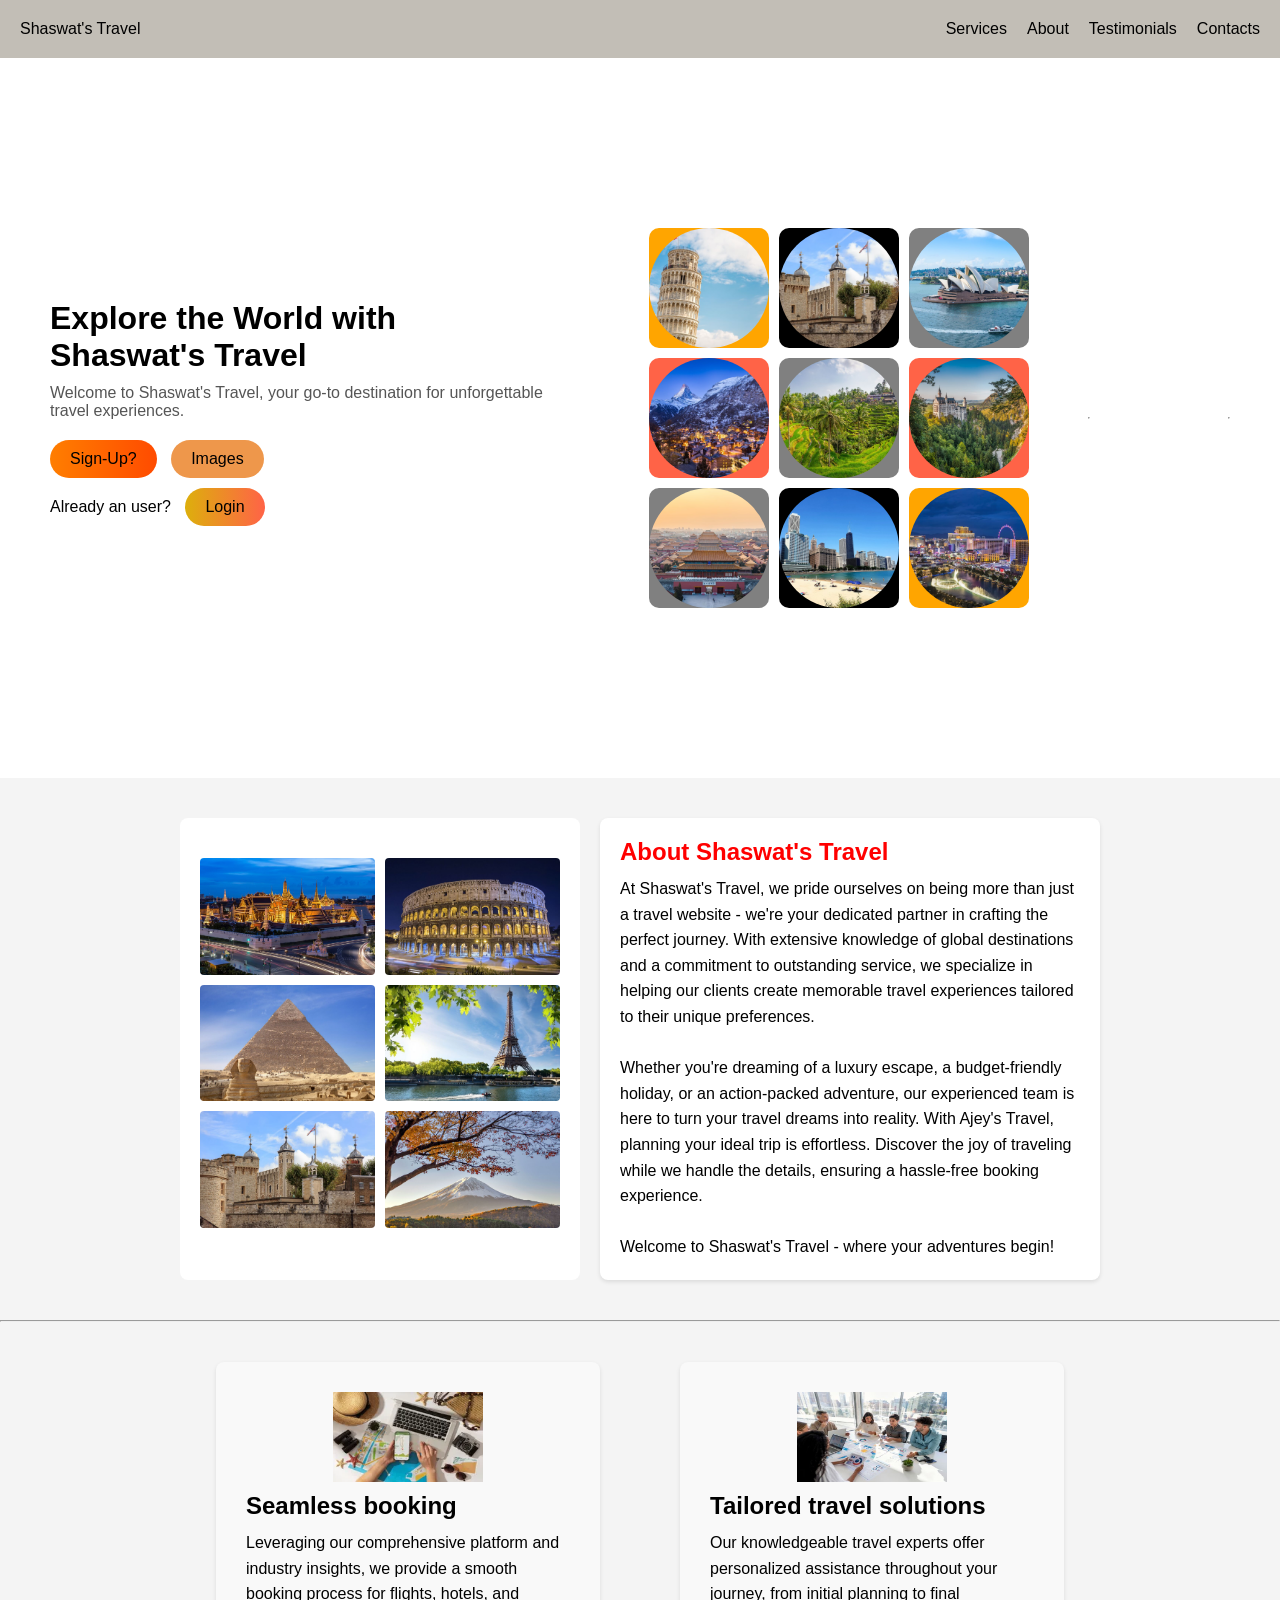
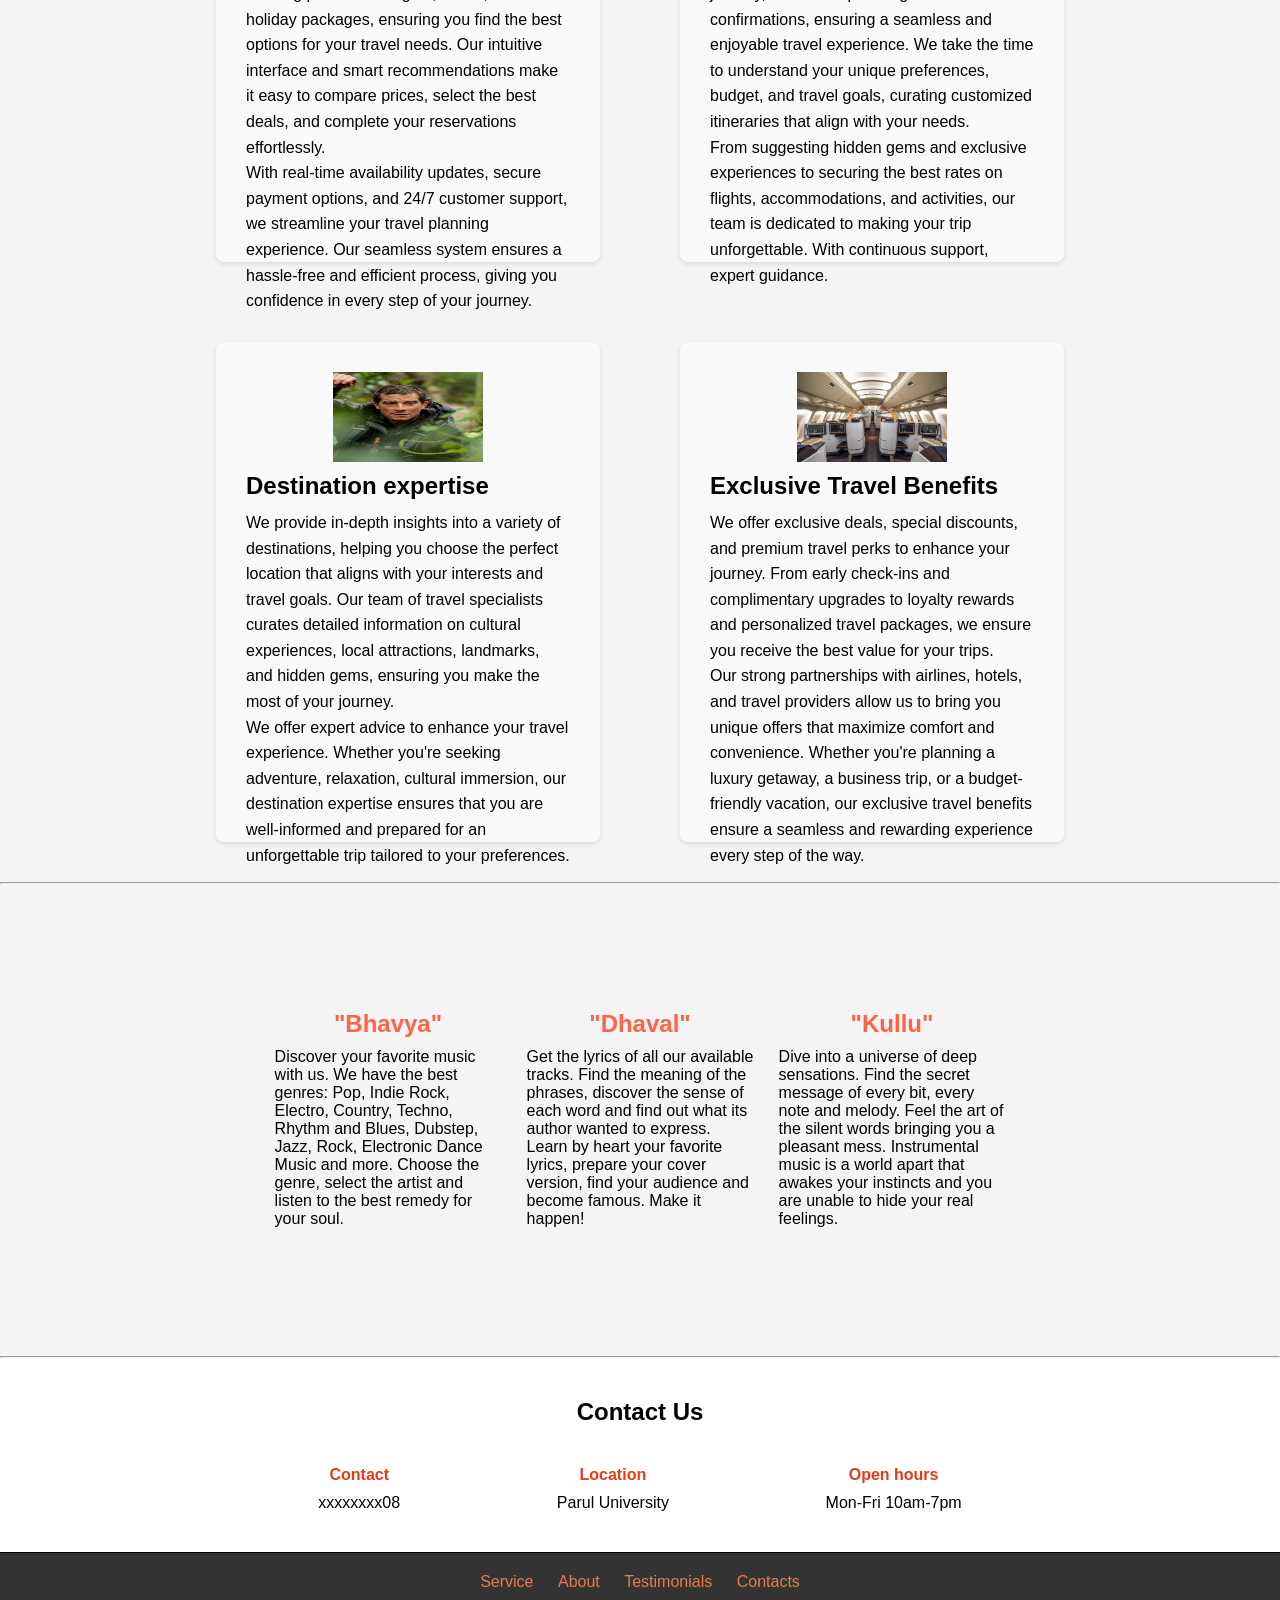
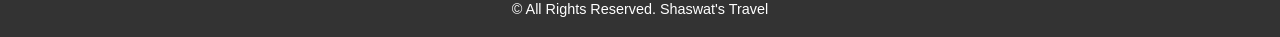
<file: index.html>
<!DOCTYPE html>
<html lang="en">
<head>
    <meta charset="UTF-8">
    <meta name="viewport" content="width=device-width, initial-scale=1.0">
    <title>Shaswat's Travel</title>
    <link href="style1.css" rel="stylesheet">

</head>
<body>
<header class="header">
<div class="logo">Shaswat's Travel</div>
<nav class="nav-links">
    <a href="#services-section">Services</a>
    <a href="#abt">About</a>
    <a href="#testimonial-section">Testimonials</a>
    <a href="#contact-section">Contacts</a>
</nav>
</header>
 <section class="hero-section">
    <div class="hero-text">
        <h1>Explore the World with Shaswat's Travel</h1>
        <p>Welcome to Shaswat's Travel, your go-to destination for unforgettable travel experiences.</p>
         <div class="buttons">
            <a href="signup.html">
            <button class="btn-orange">Sign-Up?</button></a>
            <a href="images.html"><button class="btn-light">Images</button></a>
            <br>Already an user? 
            <a href="login.html"><button class="btn-tomato">Login</button></a> 
        </div>
       </div>
      <div class="hero-image">
        <div class="box" style="background: orange;" ><img src="italy.jpg" alt="Image 1"></div>
        <div class="box" style="background: black;"><img src="london.jpg" alt="Image 2"></div>
        <div class="box" style="background: gray;"><img src="sydney.jpg" alt="Image 3"></div>
        <div class="box" style="background: tomato;"><img src="Switzerland.jpg" alt="Image 4"></div>
        <div class="box" style="background: gray;"><img src="bali.jpg" alt="Image 5"></div>
        <div class="box" style="background: tomato;"><img src="bavaria.jpg" alt="Image 6"></div>
        <div class="box" style="background: gray;"><img src="china.jpg" alt="Image 7"></div>
        <div class="box" style="background: black;"><img src="chicago.jpg" alt="Image 8"></div>
        <div class="box" style="background: orange;"><img src="nevada.jpg" alt="Image 9"></div>
      </div>
      <hr>
      <br>
      <br>
      <hr>  
      </section>
<!--about us-->
    <section id="abt">
    <div class="container">
        <div class="left-panel">
        <div class="image-grid">
            <img src="thailand.jpg" alt="Travel Image 1">
            <img src="rome.jpg" alt="Travel Image 2">
            <img src="giza egypt.jpg" alt="Travel Image 3">
            <img src="france.jpg" alt="Travel Image 4">
            <img src="london.jpg" alt="Travel Image 4">
            <img src="japan.jpg" alt="Travel Image 4">
            </div>
        </div>
   
        
        <div class="right-panel">
            <h2>About Shaswat's Travel</h2>
            <p>At Shaswat's Travel, we pride ourselves on being more than just a travel website - we're your dedicated partner in crafting the perfect journey. With extensive knowledge of global destinations and a commitment to outstanding service, we specialize in helping our clients create memorable travel experiences tailored to their unique preferences.
                <br><br>
                Whether you're dreaming of a luxury escape, a budget-friendly holiday, or an action-packed adventure, our experienced team is here to turn your travel dreams into reality. With Ajey's Travel, planning your ideal trip is effortless. Discover the joy of traveling while we handle the details, ensuring a hassle-free booking experience.
                <br><br>
                Welcome to Shaswat's Travel - where your adventures begin!</p>
        </div>
    </div>
</section>
    
    <hr>
    <section class="services-section" id="services-section">
        <div class="services-container">
            <div class="service-box">
                <img src="seamless booking.webp" alt="Seamless Booking">
                <h2>Seamless booking</h2>
                <p>Leveraging our comprehensive platform and industry insights, we provide a smooth booking process for flights, hotels, and holiday packages, ensuring you find the best options for your travel needs. Our intuitive interface and smart recommendations make it easy to compare prices, select the best deals, and complete your reservations effortlessly. <br>With real-time availability updates, secure payment options, and 24/7 customer support, we streamline your travel planning experience. Our seamless system ensures a hassle-free and efficient process, giving you confidence in every step of your journey.</p>
            </div>
            <div class="service-box">
                <img src="Tailored travel solutions.jpg" alt="Tailored Travel Solutions">
                <h2>Tailored travel solutions</h2>
                <p>Our knowledgeable travel experts offer personalized assistance throughout your journey, from initial planning to final confirmations, ensuring a seamless and enjoyable travel experience. We take the time to understand your unique preferences, budget, and travel goals, curating customized itineraries that align with your needs. <br>From suggesting hidden gems and exclusive experiences to securing the best rates on flights, accommodations, and activities, our team is dedicated to making your trip unforgettable. With continuous support, expert guidance.</p>
            </div>
            <div class="service-box">
                <img src="beargrylls.webp" alt="Destination Expertise">
                <h2>Destination expertise</h2>
                <p>We provide in-depth insights into a variety of destinations, helping you choose the perfect location that aligns with your interests and travel goals. Our team of travel specialists curates detailed information on cultural experiences, local attractions, landmarks, and hidden gems, ensuring you make the most of your journey. <br>We offer expert advice to enhance your travel experience. Whether you're seeking adventure, relaxation, cultural immersion, our destination expertise ensures that you are well-informed and prepared for an unforgettable trip tailored to your preferences.</p>
            </div>
            <div class="service-box">
                <img src="Exclusive Travel Benefits.webp" alt="Seamless Booking">
                <h2>Exclusive Travel Benefits</h2>
                <p>We offer exclusive deals, special discounts, and premium travel perks to enhance your journey. From early check-ins and complimentary upgrades to loyalty rewards and personalized travel packages, we ensure you receive the best value for your trips. <br>Our strong partnerships with airlines, hotels, and travel providers allow us to bring you unique offers that maximize comfort and convenience. Whether you're planning a luxury getaway, a business trip, or a budget-friendly vacation, our exclusive travel benefits ensure a seamless and rewarding experience every step of the way.</p>
            </div>
        </div>
    </section>
    <hr>
    <br>
    <br>

    <!--4rth testemonial-->
    <section class="testimonial-section" id="testimonial-section">
    <div class="testimonial-container">
        <div class="testimonial">
            <h2 class="title">"Bhavya"</h2>
            <p class="description">Discover your favorite music with us. We have the best genres: Pop, Indie Rock, Electro, Country, Techno, Rhythm and Blues, Dubstep, Jazz, Rock, Electronic Dance Music and more. Choose the genre, select the artist and listen to the best remedy for your soul.</p> 
        </div>
        <div class="testimonial">
        <h2 class="title">"Dhaval"</h2>
        <p class="description">Get the lyrics of all our available tracks. Find the meaning of the phrases, discover the sense of each word and find out what its author wanted to express. Learn by heart your favorite lyrics, prepare your cover version, find your audience and become famous. Make it happen!</p>
        </div>
        
        <div class="testimonial"><h2 class="title">"Kullu"</h2>
        <p class="description">Dive into a universe of deep sensations. Find the secret message of every bit, every note and melody. Feel the art of the silent words bringing you a pleasant mess. Instrumental music is a world apart that awakes your instincts and you are unable to hide your real feelings.</p>
        </div>
    </div>
    </section>
    <br>
    <br>
    <hr>
  
    <!--contact us and footer section-->
    <section class="contact-section" id="contact-section">
        <div class="contact-container"><h2>Contact Us</h2>
            <div class="contact-grid">
                <div class="contact-item">
                    <div class="contact-label">Contact</div>
                    <div class="contact-text">xxxxxxxx08</div>
                </div>
                <div class="contact-item">
                    <div class="contact-label">Location</div>
                    <div class="contact-text">Parul University</div>
                </div>
                <div class="contact-item">
                    <div class="contact-label">Open hours</div>
                    <div class="contact-text">Mon-Fri 10am-7pm</div>
                </div>
            </div>
        </div>
    </section>

    <footer>
        <div class="footer-links">
            <a href="#services-section">Service</a>
            <a href="#abt">About</a>
            <a href="#testimonial-section">Testimonials</a>
            <a href="#contact-section">Contacts</a>
        </div>
        <div class="copyright">&copy; All Rights Reserved. Shaswat's Travel</div>
    </footer>
</body>
</html>
</file>
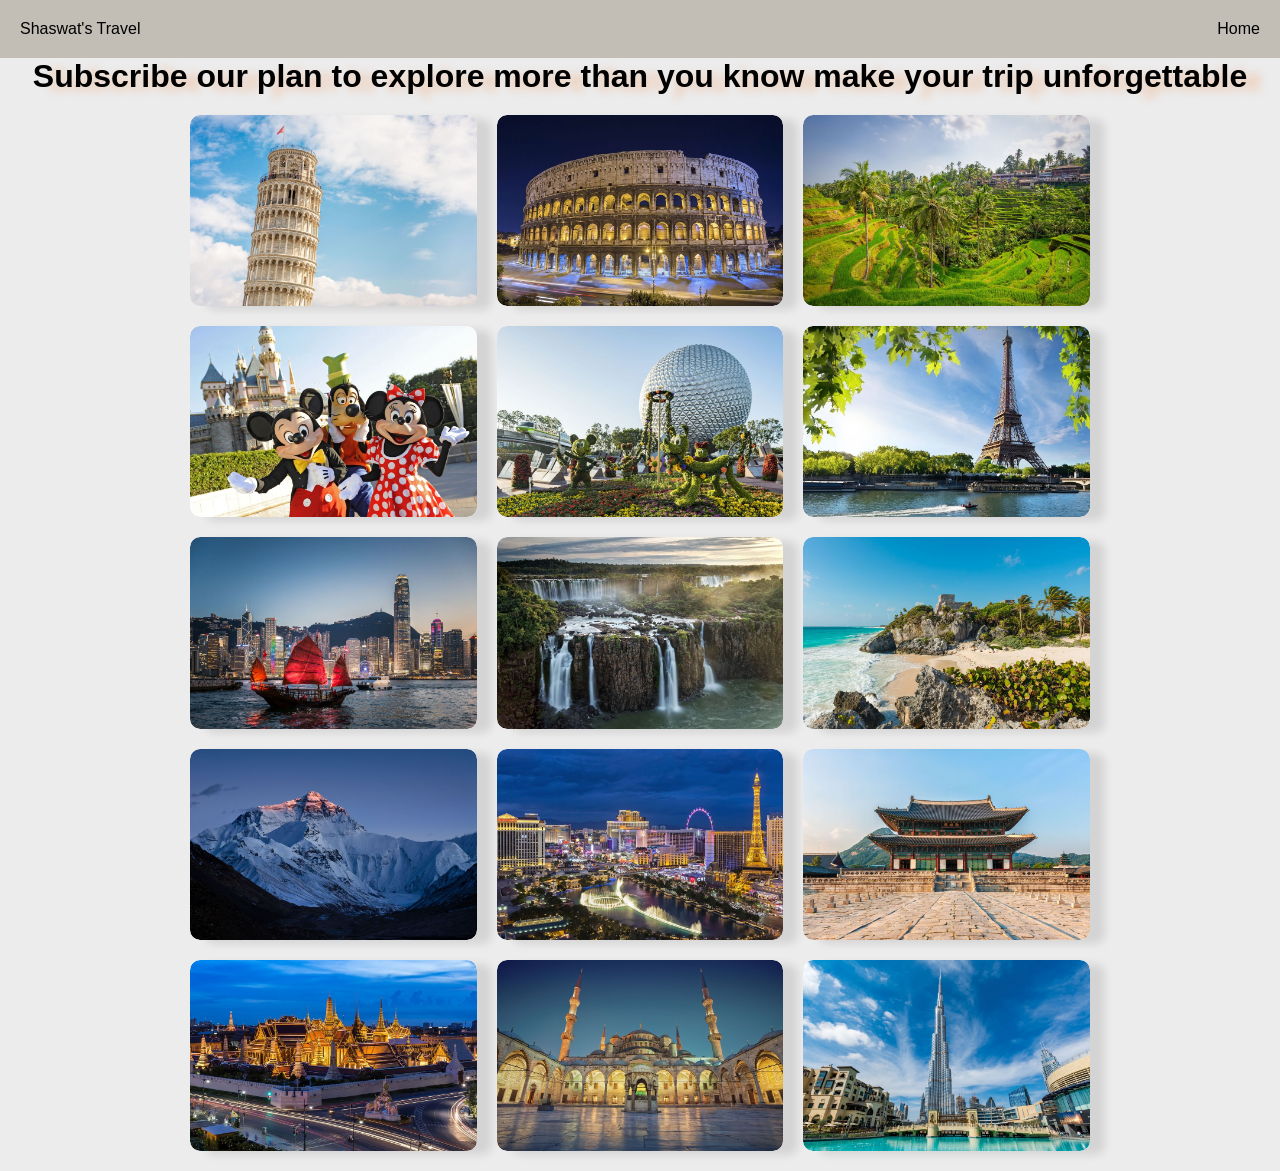
<file: images.html>
<!DOCTYPE html>
<html lang="en">
<head>
    <meta charset="UTF-8">
    <meta name="viewport" content="width=device-width, initial-scale=1.0">
    <title>Image Grid</title>
    <style>
        * {
    margin: 0;
    padding: 0;
    box-sizing: border-box;
    font-family: 'Poppins', sans-serif;
}
        .header {
    display: flex;
    justify-content: space-between;
    padding: 20px;
    background: rgb(194, 190, 182);
}
.nav-links {
    display: flex;
    gap: 20px;
}
.nav-links a {
    text-decoration: none;
    color: black;
    font-weight: 500;
}
        .gridimage {
            font-family: sans-serif;
            margin: 0;
            padding: 20px;
            background-color: #ececec; 
            display: flex;
            justify-content: center; 
            align-items: center; 
            min-height: 100vh; 
        }

        .grid-container {
            display: grid;
            grid-template-columns: repeat(3, 1fr); 
            gap: 20px; 
            max-width: 900px; 
            margin: 0 auto; 
        }

        .grid-item {
            position: relative; 
            overflow: hidden;
            border-radius: 10px; 
            box-shadow: 15px 4px 8px rgba(0, 0, 0, 0.1); 
            transition: transform 0.2s ease; 
        }

        .grid-item:hover {
            transform: scale(1.05); 
        }

        .grid-item img {
            width: 100%;
            height: 100%;
            object-fit: cover; 
            display: block;
            border-radius: 10px; 
        }

        
        .overlay {
            position: absolute;
            top: 0;
            left: 0;
            width: 100%;
            height: 100%;
            background-color: rgba(0, 0, 0, 0.5); 
            opacity: 0; 
            transition: opacity 0.2s ease; 
            display: flex;
            justify-content: center;
            align-items: center;
            color: white;
            font-size: 1.2em;
        }

        .grid-item:hover .overlay {
            opacity: 1; 
        }
        h1{
            font-family: 'Poppons' , sans-serif;
            background-color: #ececec;
            text-align: center;
            text-shadow:15px 4px 8px rgba(245, 106, 13, 0.259);;
        }
    </style>
</head>
<body>
    <header class="header">
        <div class="logo">Shaswat's Travel</div>
        <nav class="nav-links">
            <a href="project.html">Home</a>
        </nav>
    </header>
    <h1>Subscribe our plan to explore more than you know make your trip unforgettable</h1>
    <section class="gridimage">
    <div class="grid-container">
        <div class="grid-item">
            <img src="italy.jpg" alt="Image 1">
            <div class="overlay">Italy</div> </div>
        <div class="grid-item">
            <img src="rome.jpg" alt="Image 2">
            <div class="overlay">Rome</div> </div>
        <div class="grid-item">
            <img src="bali.jpg" alt="Image 3">
            <div class="overlay">Bali</div> </div>
        <div class="grid-item">
            <img src="disneyland.jpg" alt="Image 4">
            <div class="overlay">Disney Land</div> </div>
        <div class="grid-item">
            <img src="florida.jpg" alt="Image 5">
            <div class="overlay">Florida</div> </div>
        <div class="grid-item">
            <img src="france.jpg" alt="Image 6">
            <div class="overlay">France</div> </div>
        <div class="grid-item">
            <img src="hongkong.jpg" alt="Image 7">
            <div class="overlay">Hong Kong</div> </div>
        <div class="grid-item">
            <img src="iguazufalls.jpg" alt="Image 8">
            <div class="overlay">Iguazufalls</div> </div>
        <div class="grid-item">
            <img src="mexico.jpg" alt="Image 9">
            <div class="overlay">Mexico</div> </div>
        <div class="grid-item">
            <img src="mount everest.jpg" alt="Image 10">
            <div class="overlay">Mount Everest</div> </div>
        <div class="grid-item">
            <img src="nevada.jpg" alt="Image 11">
            <div class="overlay">nevada</div> </div>
        <div class="grid-item">
            <img src="south korea.jpg" alt="Image 12">
        <div class="overlay">South Korea</div> </div>
            <div class="grid-item">
            <img src="thailand.jpg" alt="Image 13">
            <div class="overlay">Thailand</div> </div>
         <div class="grid-item">
            <img src="turkey.jpg" alt="Image 14">
                <div class="overlay">Turkey</div> </div>
        <div class="grid-item">
            <img src="uae.jpg" alt="Image 15">
            <div class="overlay">UAE</div> </div>
    </div>
</section>
</body>
</html>
</file>
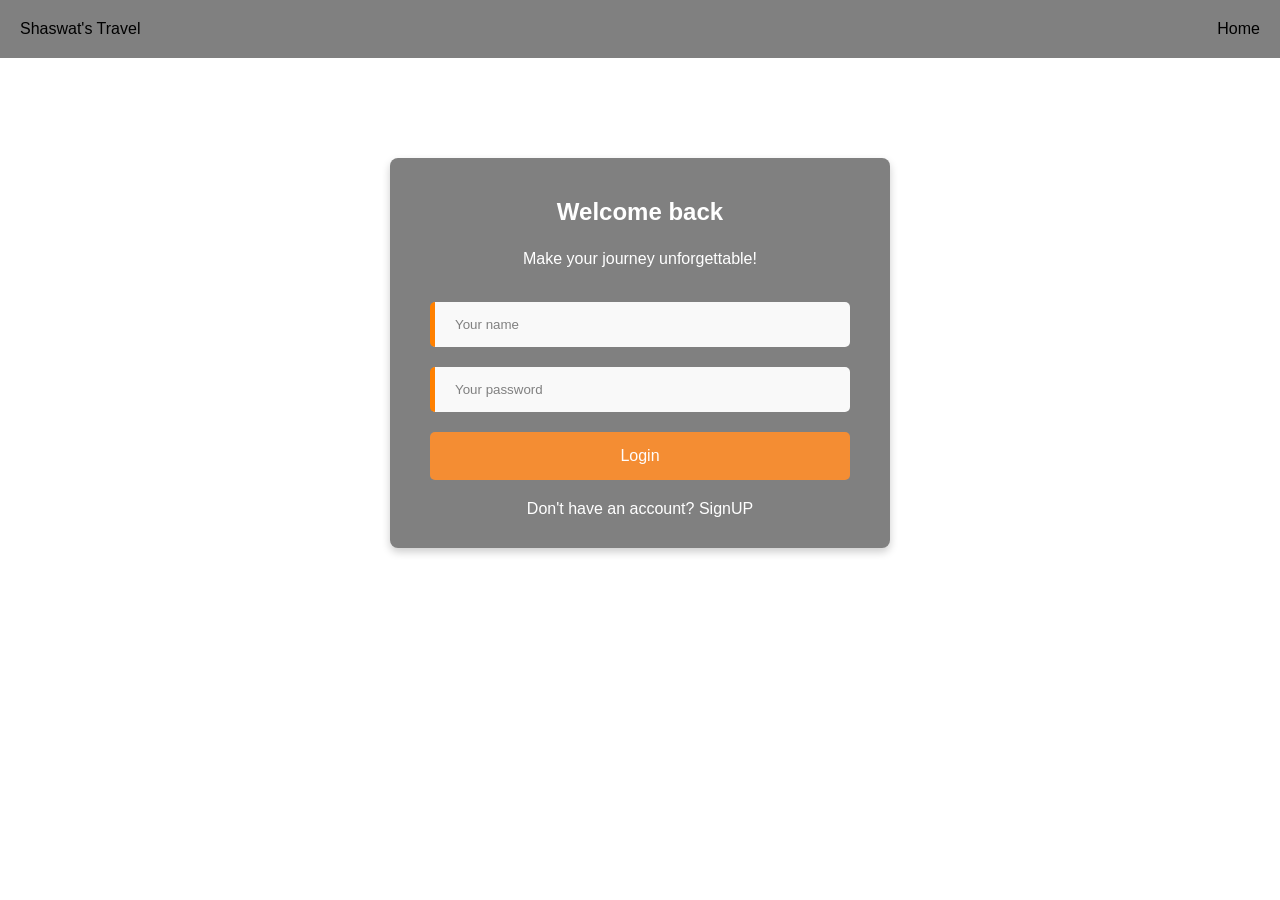
<file: login.html>
<!DOCTYPE html>
<html lang="en">
<head>
    <meta charset="UTF-8">
    <meta name="viewport" content="width=device-width, initial-scale=1.0">
    <title>Login</title>
    <style>
        * {
    margin: 0;
    padding: 0;
    box-sizing: border-box;
    font-family: 'Poppins', sans-serif;
}
.header {
    display: flex;
    justify-content: space-between;
    padding: 20px;
    background: grey;
}
.nav-links {
    display: flex;
    gap: 20px;
}
.nav-links a {
    text-decoration: none;
    color: black;
    font-weight: 500;
}
.login-section{
    padding: 100px;
}
    .container {
    max-width: 500px; 
    margin: 0 auto; 
    background-color: grey;
    color: #fff; 
    padding: 40px;
    border-radius: 8px;
    box-shadow: 0 4px 8px rgba(0, 0, 0, 0.2); 
}

h2 {
    margin-bottom: 20px; 
    text-align: center;
}

p {
    margin-bottom: 30px; 
    line-height: 1.6;
    text-align: center;
}

.credentials {
    display: flex;
    flex-direction: column;
}

.credentials input {
    padding: 15px;
    margin-bottom: 20px;
    border: none;
    border-radius: 5px;
    background-color: #f9f9f9; 
    color: #333;
}

.credentials input::placeholder {
    color: grey; 
}

.credentials button {
    background-color: rgb(244, 141, 51); 
    color: #fffdfd;
    border:none;
    padding: 15px 30px;
    border-radius: 5px;
    cursor: pointer;
    font-size: 1em;
    transition: background-color 0.3s ease;
}

.credentials button:hover {
    background-color: #d00; 
}

input:required {
    border-left: 5px solid rgb(255, 128, 0); 
    padding-left: 20px; 
}
.signup{
    text-decoration: none;
    color: #ffffff;
    margin-top: 10px;
    text-align: center;
    transform: translateY(10px)
}
    </style>
</head>
<body>
    <header class="header">
        <div class="logo">Shaswat's Travel</div>
        <nav class="nav-links">
            <a href="project.html">Home</a>
        </nav>
    </header>
    <section class="login-section" id="login-section">
        <div class="container">
            <h2>Welcome back</h2>
            <p>Make your journey unforgettable!</p>
            <form class="credentials" action="server">
                <input type="text" placeholder="Your name" required>
                <input type="password" placeholder="Your password" required>
                <button type="submit">Login</button>
                <a href="signup.html" class="signup">Don't have an account? SignUP</a>
            </form>
        </div>
    </section> 
</body>
</html>
</file>
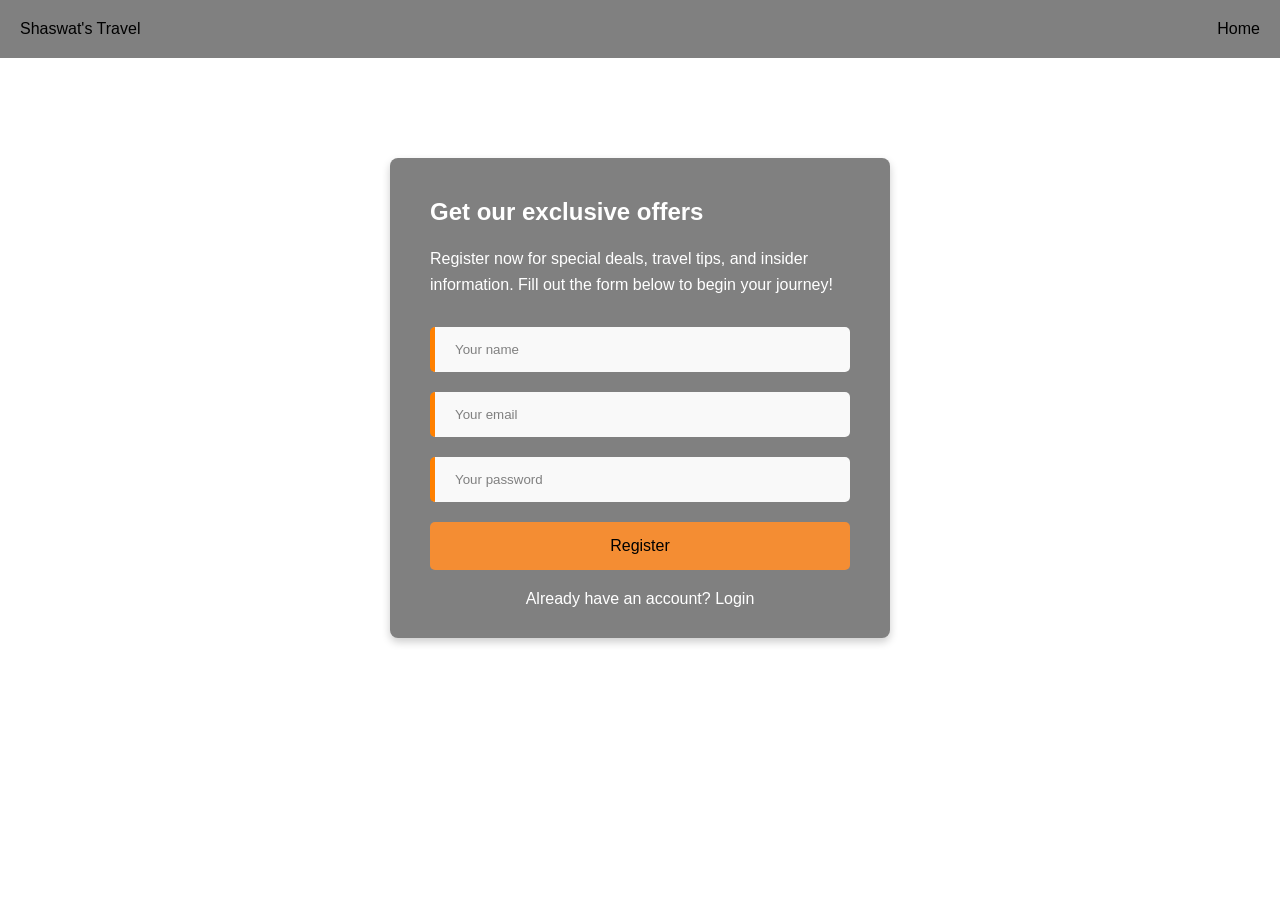
<file: signup.html>
<!DOCTYPE html>
<html lang="en">
<head>
    <meta charset="UTF-8">
    <meta name="viewport" content="width=device-width, initial-scale=1.0">
    <title>signup</title>
    <style>
        * {
    margin: 0;
    padding: 0;
    box-sizing: border-box;
    font-family: 'Poppins', sans-serif;
}
.header {
    display: flex;
    justify-content: space-between;
    padding: 20px;
    background: grey;
}
.nav-links {
    display: flex;
    gap: 20px;
}
.nav-links a {
    text-decoration: none;
    color: black;
    font-weight: 500;
}
.SignUp-section{
    padding: 100px;
}
    .container {
    max-width: 500px; 
    margin: 0 auto;
    background-color: grey; 
    color: #fff; 
    padding: 40px;
    border-radius: 8px;
    box-shadow: 0 4px 8px rgba(0, 0, 0, 0.2 );
}

h2 {
    margin-bottom: 20px; 
}

p {
    margin-bottom: 30px; 
    line-height: 1.6;
}

.credentials {
    display: flex;
    flex-direction: column; 
}

.credentials input {
    padding: 15px;
    margin-bottom: 20px;
    border: none;
    border-radius: 5px;
    background-color: #f9f9f9; 
    color: #333;
}

.credentials input::placeholder {
    color: grey; }

.credentials button {
    background-color: rgb(244, 141, 51);
    border:none;
    padding: 15px 30px;
    border-radius: 5px;
    cursor: pointer;
    font-size: 1em;
    transition: background-color 0.3s ease;
}

.credentials button:hover {
    background-color: #d00; 
}

input:required {
    border-left: 5px solid rgb(255, 128, 0); 
    padding-left: 20px; 
}
.login{
    text-decoration: none;
    color: #ffffff;
    margin-top: 10px;
    text-align: center;
    transform: translateY(10px)
}
    </style>
</head>
<body>
    <header class="header">
        <div class="logo">Shaswat's Travel</div>
        <nav class="nav-links">
            <a href="project.html">Home</a>
        </nav>
    </header>
    <section class="SignUp-section" id="SignUp-section">
        <div class="container">
            <h2>Get our exclusive offers</h2>
            <p>Register now for special deals, travel tips, and insider information. Fill out the form below to begin your journey!</p>
            <form class="credentials" action="server">
                <input type="text" placeholder="Your name" required>
                <input type="email" placeholder="Your email" required>
                <input type="password" placeholder="Your password" required>
                <button type="submit">Register</button>
                <a href="login.html" class="login">Already have an account? Login</a>
            </form>
        </div>
    </section>
</body>
</html>
</file>
<file: style1.css>
* {
    margin: 0;
    padding: 0;
    box-sizing: border-box;
    font-family: 'Poppins', sans-serif;
}
body {
    background: #f4f4f4;
}
.header {
    display: flex;
    justify-content: space-between;
    padding: 20px;
    background: rgb(194, 190, 182);
}
.nav-links {
    display: flex;
    gap: 20px;
}
.nav-links a {
    text-decoration: none;
    color: black;
    font-weight: 500;
}
.hero-section {
    display: flex;
    align-items: center;
    justify-content: space-between;
    padding: 50px;
    background: white;
    height:80vh;
}
.hero-text {
    max-width: 500px;
}
.hero-text h1 {
    font-size: 32px;
    font-weight: 600;
}
.hero-text p {
    margin-top: 10px;
    color: #555;
}
.buttons {
    margin-top: 20px;
}
.buttons button {
    padding: 10px 20px;
    border: none;
    cursor: pointer;
    border-radius: 20px;
    font-size: 16px;
}
.btn-orange {
    background: linear-gradient(to right, #ff7e00, #ff4b00);
    margin-right: 10px;
   
}

.btn-light {
    background: #ee974b;
    color: black;
}
.btn-tomato{
    margin: 10px;
    background: linear-gradient(to right,rgb(221, 175, 12),tomato);
   
}
.hero-image {
    display: flex;
    gap: 10px;
    flex-wrap: wrap;
    max-width: 400px;
    padding-left: 20px;
    transform: translateX(10px);
}
.box {
    width: 120px;
    height: 120px;
    background: gray;
    border-radius: 10px;
    display: flex;
    overflow: hidden;
    align-items: center;
}
.box img{
    width: 100%; 
    height: 100%; 
    object-fit: cover; 
    border-radius: 50%; 
}
.container {
    display: flex;
    max-width: 960px; 
    margin: 20px auto; 
    padding: 20px;
}

.left-panel {
    width: 400px;
    background-color: #fff;
    padding: 20px;
    border-radius: 8px;
    box-shadow: 0 2px 4px rgba(0, 0, 0, 0);
    margin-right: 20px; 
    position: relative;
}

.image-grid {
    display: grid;
    grid-template-columns: repeat(2, 1fr); 
    gap: 10px; 
    margin-top: 20px; 
}

.image-grid img {
    width: 100%;
    border-radius: 4px;
}

.right-panel {
    flex: 1; 
    background-color: #fff;
    padding: 20px;
    border-radius: 8px;
    box-shadow: 0 2px 4px rgba(0, 0, 0, 0.1); 
}

.right-panel h2 {
    color: #f00;
    margin-bottom: 10px;
}

.right-panel p {
    line-height: 1.6; 
}


@media (max-width: 768px) {
    .container {
        flex-direction: column; 
    }
    .left-panel, .right-panel {
        width: 100%; /* Full width on smaller screens */
        margin: 10px 0; 
    }
    .service-box {
        width: 100%; /* Two boxes per row on smaller screens */
        margin: 100px; 
    }
}



.services-container {
    display: flex; 
    justify-content: center; 
    flex-wrap: wrap; /* Allow items to wrap on smaller screens */
    max-width: 100%; 
    margin: auto; 
    
}

.service-box {
    width: 30%;
    margin: 40px; 
    background-color: #f9f9f9; 
    padding: 30px; 
    border-radius: 8px; 
    box-shadow: 0 2px 4px rgba(0, 0, 0, 0.1);
    text-align: left; 
    box-sizing: border-box; 
    height: 500px;
}

.service-box img {
    width: 150px; 
    height: 90px;
    margin-bottom: 10px; 
    display: block; 
    margin-left: auto;
    margin-right: auto;
}

.service-box h2 {
    margin-bottom: 10px; 
}

.service-box p {
    line-height: 1.6; 
}
/* tetstemonial*/
.testimonial-container {
    max-width: 70%;
    margin: 20px auto;
    padding: 70px;
    display: flex;
    justify-content: space-around;
    height: 40vh;
}

.testimonial {
    width: 30%;
    margin-bottom: 20px;
    text-align: center;
}


.title {
    font-weight: bold;
    margin-bottom: 10px;
    color: tomato;
}

.description {
    text-align: left;
}
/*contact and footer section*/
.contact-section {
    padding: 40px;
    background-color: #fff;
    text-align: center;
}

.contact-container {
    max-width: 800px;
    margin: 0 auto;
}

.contact-grid {
    display: flex;
    justify-content: space-around;
    margin-top: 40px;
}

.contact-item {
    text-align: center;
}

.contact-label {
    font-weight: bold;
    color: rgb(232, 60, 22);
    margin-bottom: 10px;
}

footer {
    background-color: #333;
    color: #ffffff;
    padding: 20px;
    text-align: center;
    position: relative;
}

.footer-links {
    margin-bottom: 10px;
}

.footer-links a {
    color: #e87d4b;
    text-decoration: none;
    margin: 0 10px;
}

.copyright {
    font-size: 0.9em;
}

footer {
    border-top: 1px solid #000000;
}
</file>
